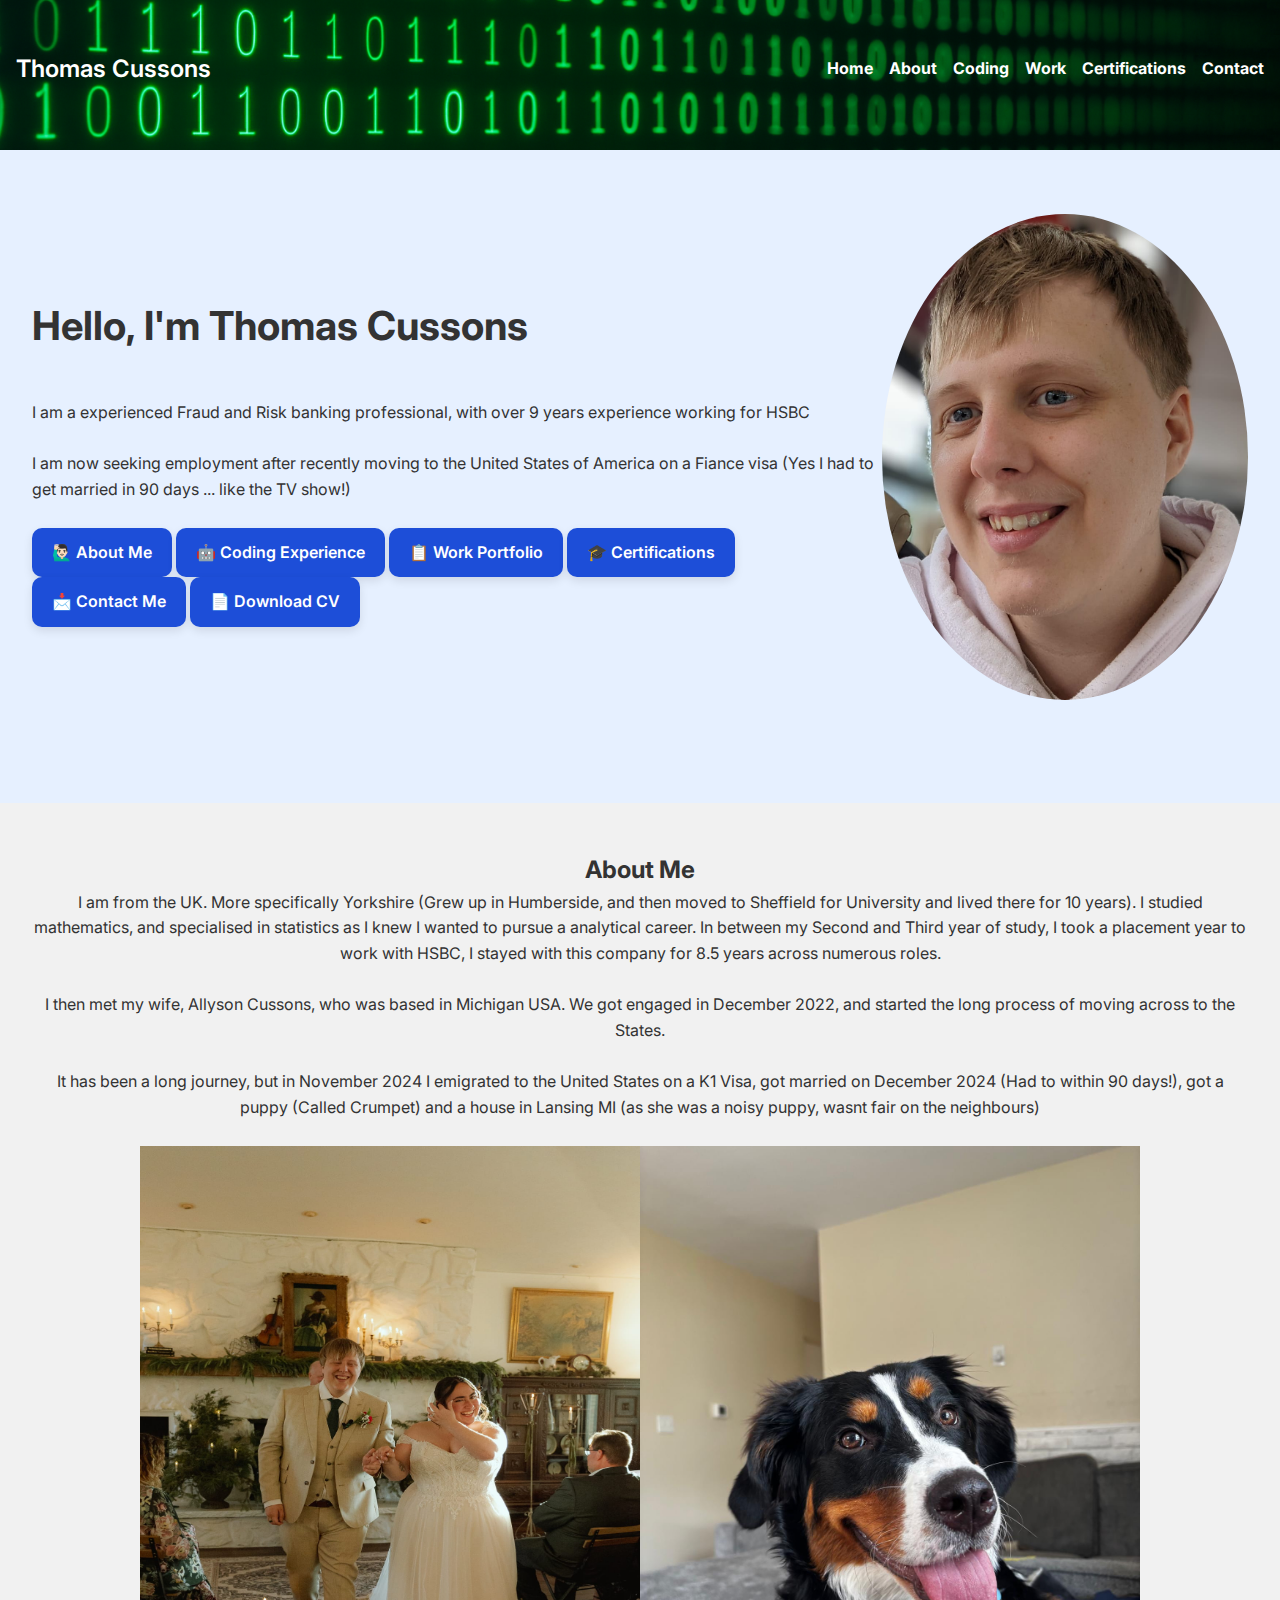
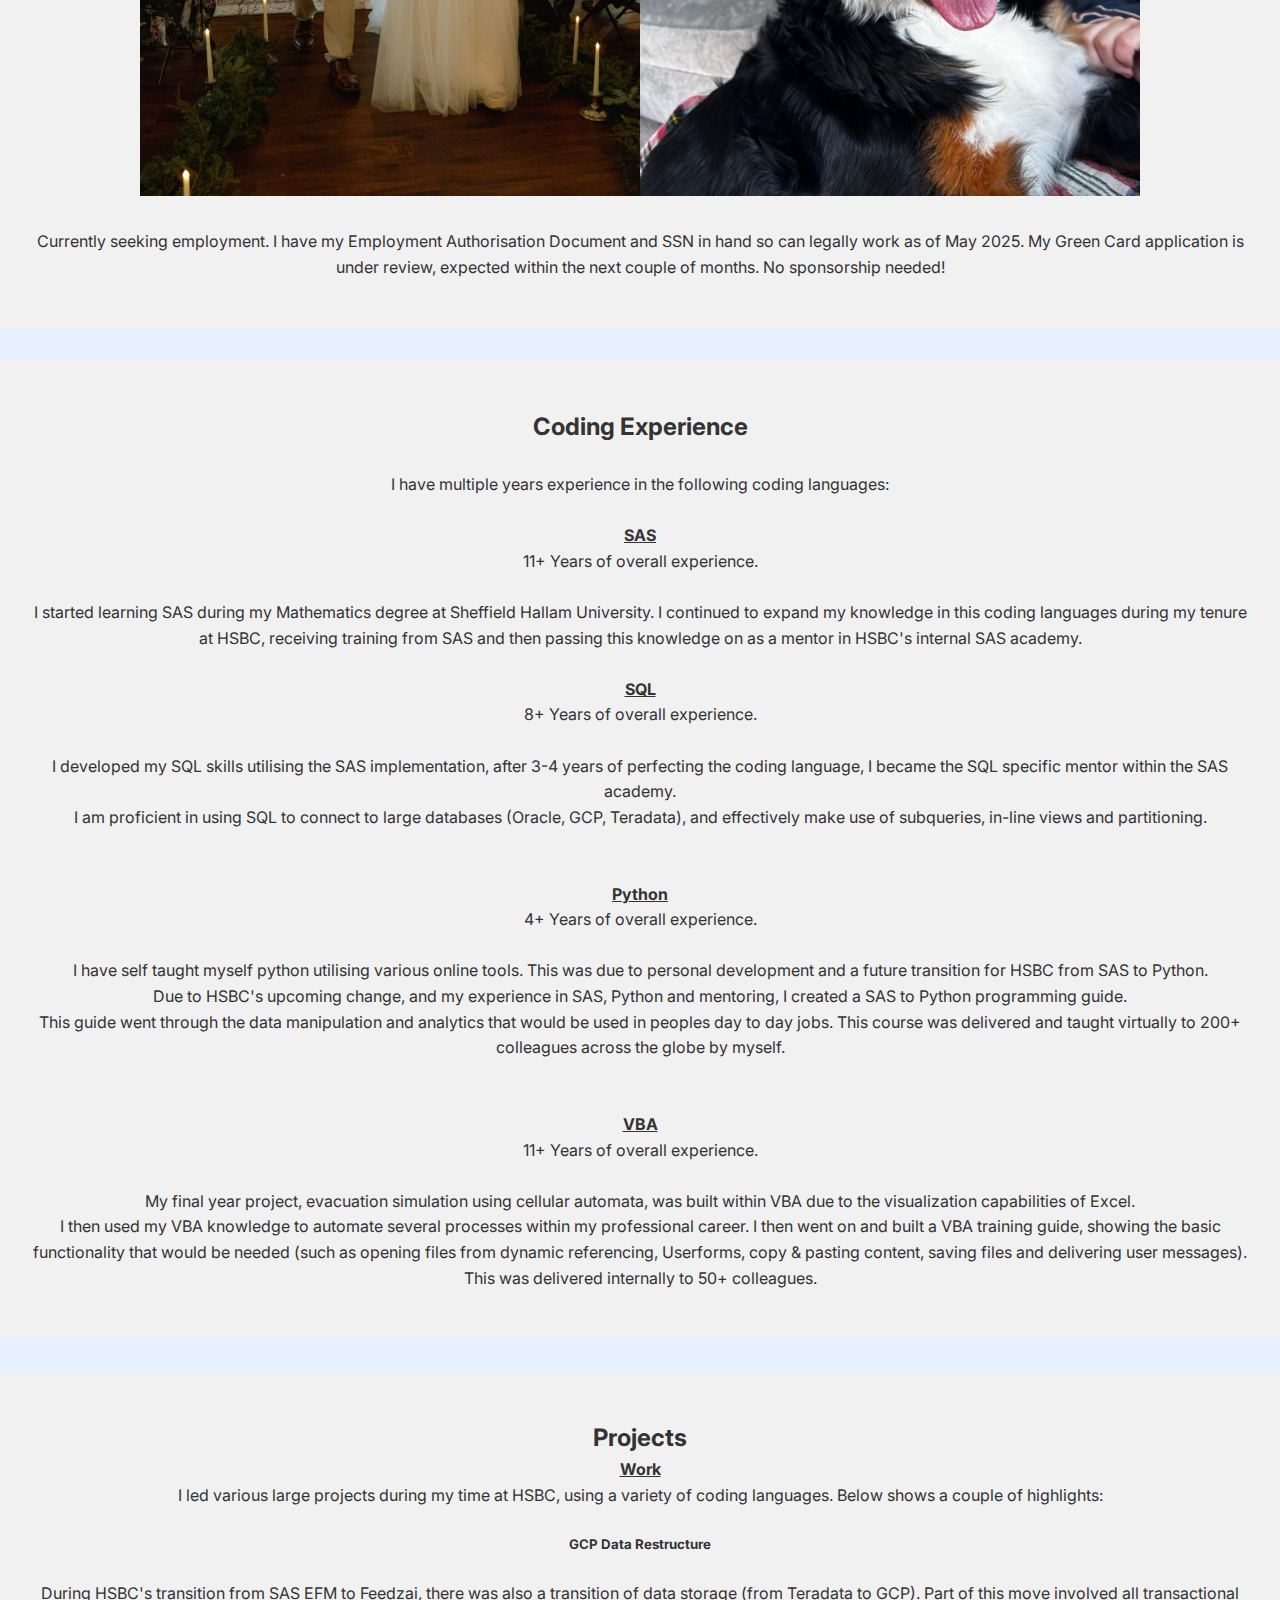
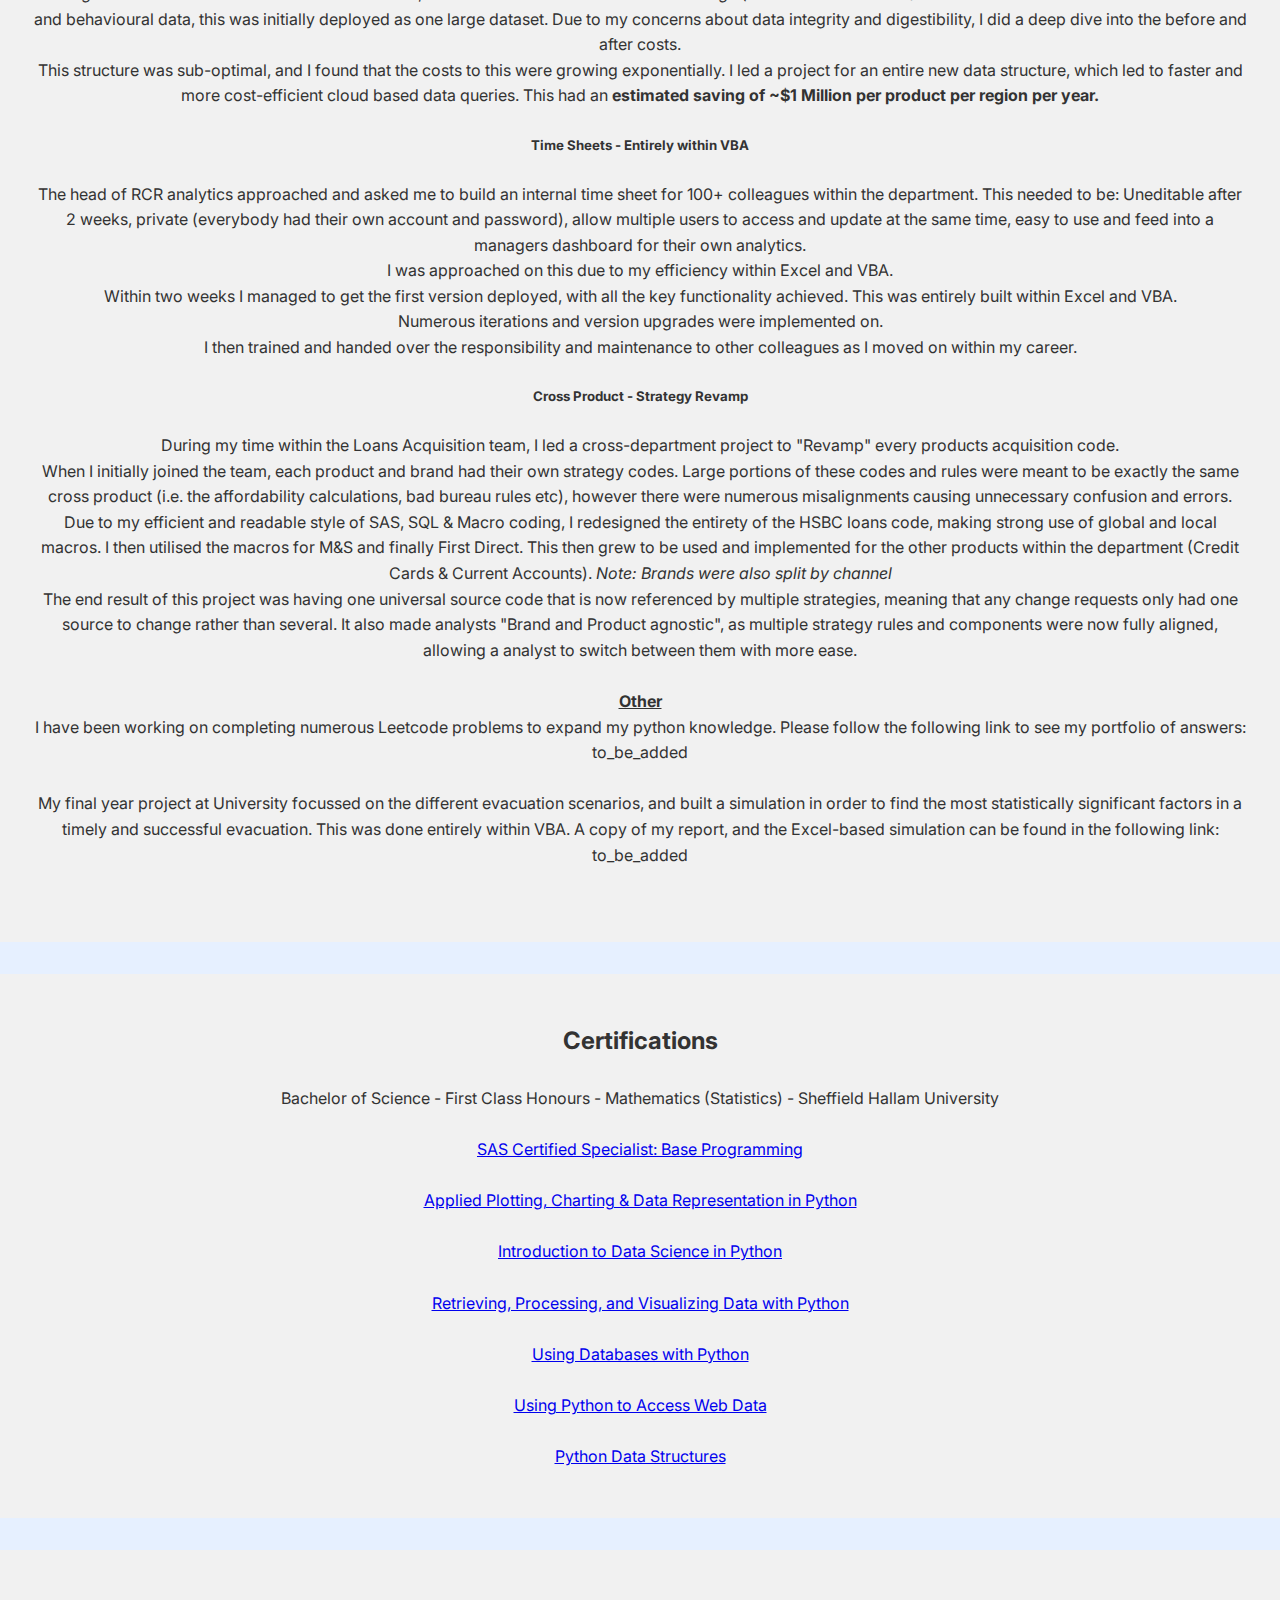
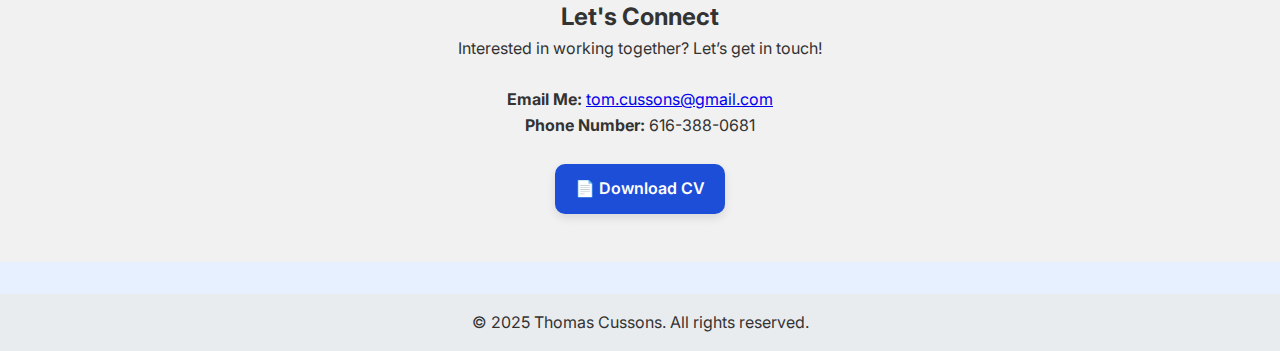
<file: index.html>
<!DOCTYPE html>
<html lang="en">
<head>
  <meta charset="UTF-8" />
  <meta name="viewport" content="width=device-width, initial-scale=1.0" />
  
  <title>Thomas Cussons | Portfolio</title>
  <link rel="stylesheet" href="style.css" />
  <link href="https://fonts.googleapis.com/css2?family=Inter:wght@400;600&display=swap" rel="stylesheet">
  
  <style>
   .btn-animation {
    display: inline-block;
    padding: 12px 20px;
    background-color: #1d4ed8; /* blue-700 */
    color: #ffffff;
    font-size: 16px;
    font-weight: 600;
    text-decoration: none;
    border-radius: 10px;
    transition: background-color 0.3s ease, transform 0.2s ease;
    box-shadow: 0 4px 10px rgba(0, 0, 0, 0.1);
  }

  .btn-animation:hover {
    background-color: #2563eb; /* blue-600 */
    transform: translateY(-2px);
    box-shadow: 0 6px 14px rgba(0, 0, 0, 0.15);
  }

  .btn-animation:active {
    transform: translateY(0);
    box-shadow: 0 3px 7px rgba(0, 0, 0, 0.1);
  }
 

header {
	background-image: url('images/binary.png'); /* Specify the path to your image */
	background-size: cover; /* This makes the image cover the entire header area */
    background-position: center; /* This centers the image within the header */
    height: 150px; /* Set a desired height for your header */
    /* Add other styling as needed for your header, like padding or text alignment */
    color: white; /* Set text color to contrast with the background */
    padding-top: 50px; /* Adjust padding as needed */
	width: 100vw;
	  
} 
  
  
  </style>
</head>
<body>
  <header>
    <nav>
      <div class="logo">Thomas Cussons</div>
      <ul>
        <li><a href="#">Home</a></li>
        <li><a href="#about">About</a></li>
		<li><a href="#coding">Coding</a></li>
        <li><a href="#portfolio">Work</a></li>
		<li><a href="#certifications">Certifications</a></li>
        <li><a href="#contact">Contact</a></li>
      </ul>
    </nav>
  </header>

  <section class="hero">
    <div class="hero-text">
      <h1>Hello, I'm Thomas Cussons</h1>
      <p><br>I am a experienced Fraud and Risk banking professional, with over 9 years experience working for HSBC <br><br> </p>
	  <p>I am now seeking employment after recently moving to the United States of America on a Fiance visa (Yes I had to get married in 90 days ... like the 
		TV show!)<br><br></p>	
      <a href="#about" class="btn-animation">🙋🏻‍♂️ About Me</a>
	  <a href="#code_exp" class="btn-animation">🤖 Coding Experience</a>
	  <a href="#portfolio" class="btn-animation">📋 Work Portfolio</a>
	  <a href="#certifications" class="btn-animation">🎓 Certifications</a>
	  <a href="#contact" class="btn-animation">📩 Contact Me</a>
	  <a href="Thomas Cussons - CV 2025.pdf" class="btn-animation">📄 Download CV	</a>
	  
    </div>
    <div class="hero-image">
      <img src="images/Selfie.png" alt="Your Photo">
    </div>
  </section>

  <section id="about" class="about-preview">
    <h2>About Me</h2>
    <p>I am from the UK. More specifically Yorkshire (Grew up in Humberside, and then moved to Sheffield for University and lived there for 10 years).
	I studied mathematics, and specialised in statistics as I knew I wanted to pursue a analytical career. In between my Second and Third year of study, I took a placement
	year to work with HSBC, I stayed with this company for 8.5 years across numerous roles.
	<br><br>
	I then met my wife, Allyson Cussons, who was based in Michigan USA.
	We got engaged in December 2022, and started the long process of moving across to the States.<br>
	<br>
	It has been a long journey, but in November 2024 I emigrated to the United States on a K1 Visa, got married on December 2024 (Had to within 90 days!), got a puppy (Called Crumpet)
	and a house in Lansing MI (as she was a noisy puppy, wasnt fair on the neighbours)
	<br>
	<br>
	<img src="images/Wedding.jpg" alt="Wedding" width="500" height="650"><img src="images/crumps.jpg" alt="Crumpets!!" width="500" height="650">
	<br>
	<br>
	Currently seeking employment. I have my Employment Authorisation Document and SSN in hand so can legally work as of May 2025. My Green Card application is under review, expected within the next
	couple of months. No sponsorship needed!
	</p>
	
  </section>
  
 <section id="code_exp" class="code_exp-preview">
    <h2>Coding Experience</h2>
    <p><br>I have multiple years experience in the following coding languages: <br><br></p>
	
	<p class="highlight-text">SAS</p>

			<p>
				11+ Years of overall experience.<br>
				<br>
				I started learning SAS during my Mathematics degree at Sheffield Hallam University. I continued to expand my knowledge in this coding languages
				during my tenure at HSBC, receiving training from SAS and then passing this knowledge on as a mentor in HSBC's internal SAS academy.
				<br>
				<br>
			</p>
	<p class="highlight-text">SQL</p>

			<p>
				8+ Years of overall experience.<br>
				<br>
				I developed my SQL skills utilising the SAS implementation, after 3-4 years of perfecting the coding language, I became the SQL specific mentor within
				the SAS academy.
				<br>
				I am proficient in using SQL to connect to large databases (Oracle, GCP, Teradata), and effectively make use of subqueries, in-line views and partitioning.
			</p>
				<br>
				<br>
			
			
	<p class="highlight-text">Python</p>

			<p>
				4+ Years of overall experience.<br>
				<br>
				I have self taught myself python utilising various online tools. This was due to personal development and a future transition for HSBC from SAS to Python.
				<br>
				Due to HSBC's upcoming change, and my experience in SAS, Python and mentoring, I created a SAS to Python programming guide.
				<br>
				This guide went through the data manipulation and analytics that would be used in peoples day to day jobs. This course was delivered and taught virtually to 200+ colleagues across the globe by myself.
			</p>
				<br>
				<br>
			
	<p class="highlight-text">VBA</p>

			<p>
				11+ Years of overall experience.<br>
				<br>
				My final year project, evacuation simulation using cellular automata, was built within VBA due to the visualization capabilities of Excel.
				<br>
				I then used my VBA knowledge to automate several processes within my professional career. I then went on and built a VBA training guide, showing the basic functionality that would be needed (such as
				 opening files from dynamic referencing, Userforms, copy & pasting content, saving files and delivering user messages). This was delivered internally to 50+ colleagues.
			</p>
  </section>


  <section id="portfolio" class="portfolio-preview">
    <h2>Projects</h2>
	<h4><u>Work</u></h4>
	<p>
	I led various large projects during my time at HSBC, using a variety of coding languages. Below shows a couple of highlights:<br><br>
	
	<h5>GCP Data Restructure</h5>
	<br>
		During HSBC's transition from SAS EFM to Feedzai, there was also a transition of data storage (from Teradata to GCP). Part of this move involved all transactional and behavioural data, 
		this was initially deployed as one large dataset. Due to my concerns about data integrity and digestibility, I did a deep dive into the before and after costs.<br>
		
		This structure was sub-optimal, and I found that the costs to this were growing exponentially. I led a project for an entire new data structure, which led to faster and more cost-efficient
		cloud based data queries. This had an <strong> estimated saving of ~$1 Million per product per region per year.</strong>
	<br><br>
	<h5>Time Sheets - Entirely within VBA</h5>
	<br>
		The head of RCR analytics approached and asked me to build an internal time sheet for 100+ colleagues within the department. This needed to be: Uneditable after 2 weeks, private (everybody had their
		own account and password), allow multiple users to access and update at the same time, easy to use and feed into a managers dashboard for their own analytics.<br>
		I was approached on this due to my efficiency within Excel and VBA.<br>
		Within two weeks I managed to get the first version deployed, with all the key functionality achieved. This was entirely built within Excel and VBA.<br>
		Numerous iterations  and version upgrades were implemented on.<br> I then trained and handed over the responsibility and maintenance to other colleagues as I moved on within my career.
	<br><br>
	<h5>Cross Product - Strategy Revamp</h5>
	<br>
		During my time within the Loans Acquisition team, I led a cross-department project to "Revamp" every products acquisition code.<br>
		When I initially joined the team, each product and brand had their own strategy codes. Large portions of these codes and rules were meant to be exactly the same cross product (i.e. the affordability calculations,
		 bad bureau rules etc), however there were numerous misalignments causing unnecessary confusion and errors.<br>
		Due to my efficient and readable style of SAS, SQL & Macro coding, I redesigned the entirety of the HSBC loans code, making strong use of global and local macros. I then utilised the macros for M&S and finally
		First Direct. This then grew to be used and implemented for the other products within the department (Credit Cards & Current Accounts). <i>Note: Brands were also split by channel</i><br>
		The end result of this project was having one universal source code that is now referenced by multiple strategies, meaning that any change requests only had one source to change rather than several.
		It also made analysts "Brand and Product agnostic", as multiple strategy rules and components were now fully aligned, allowing a analyst to switch between them with more ease.
	<br><br>
	</p>
	
	<h4><u>Other</u></h4>
    <p>I have been working on completing numerous Leetcode problems to expand my python knowledge. Please follow the following link to see my portfolio of answers:  to_be_added</p>
	<br>
	<p>My final year project at University focussed on the different evacuation scenarios, and built a simulation in order to find the most statistically significant factors in a timely and successful evacuation.
	This was done entirely within VBA. A copy of my report, and the Excel-based simulation can be found in the following link: to_be_added</p>
	<br>
	
  </section>
  
  
   <section id="certifications" class="certifications-preview">
	<h2>Certifications</h2>
	<br>			
		<p>Bachelor of Science - First Class Honours - Mathematics (Statistics) - Sheffield Hallam University</p>
	<br>				
		<a href="https://www.credly.com/badges/50a29ba3-7b3c-43fc-84aa-35a621c0ed3d/linked_in_profile">SAS Certified Specialist: Base Programming</a>
	<br><br>			
		<a href="https://www.coursera.org/account/accomplishments/verify/EVN0NDX7XMOB">Applied Plotting, Charting & Data Representation in Python</a>
	<br><br>			
		<a href="https://www.coursera.org/account/accomplishments/verify/F8MDC5JSM7UV">Introduction to Data Science in Python</a>
	<br><br>			
		<a href="https://coursera.org/share/5eabdb1b0dfa91b9ab8f0e4d092dc1b8">Retrieving, Processing, and Visualizing Data with Python</a>
	<br><br>			
		<a href="https://www.coursera.org/account/accomplishments/verify/2K8MD5D2WHAH?utm_campaign=sharing_cta&utm_content=cert_image&utm_medium=certificate&utm_product=course&utm_source=android">Using Databases with Python</a>
	<br><br>			
		<a href="https://www.coursera.org/account/accomplishments/certificate/FSYMYF4E8TZB">Using Python to Access Web Data</a>
	<br><br>			
		<a href="https://coursera.org/share/d54ec2422b8139d3302700825f746016">Python Data Structures</a>
	
	<br>
	
  </section>

  <section id="contact" class="contact-cta">
    <h2>Let's Connect</h2>
    <p>Interested in working together? Let’s get in touch!<br><br></p>
    <p><strong>Email Me: </strong><a href="mailto:tom.cussons@gmail.com">tom.cussons@gmail.com</a> </p>
	<p><strong>Phone Number: </strong>616-388-0681<br><br></p>
	<a href="Thomas Cussons - CV 2025.pdf" class="btn-animation">📄 Download CV </a>
  </section>

  <footer>
    <p>&copy; 2025 Thomas Cussons. All rights reserved.</p>
  </footer>
</body>
</html>
</file>
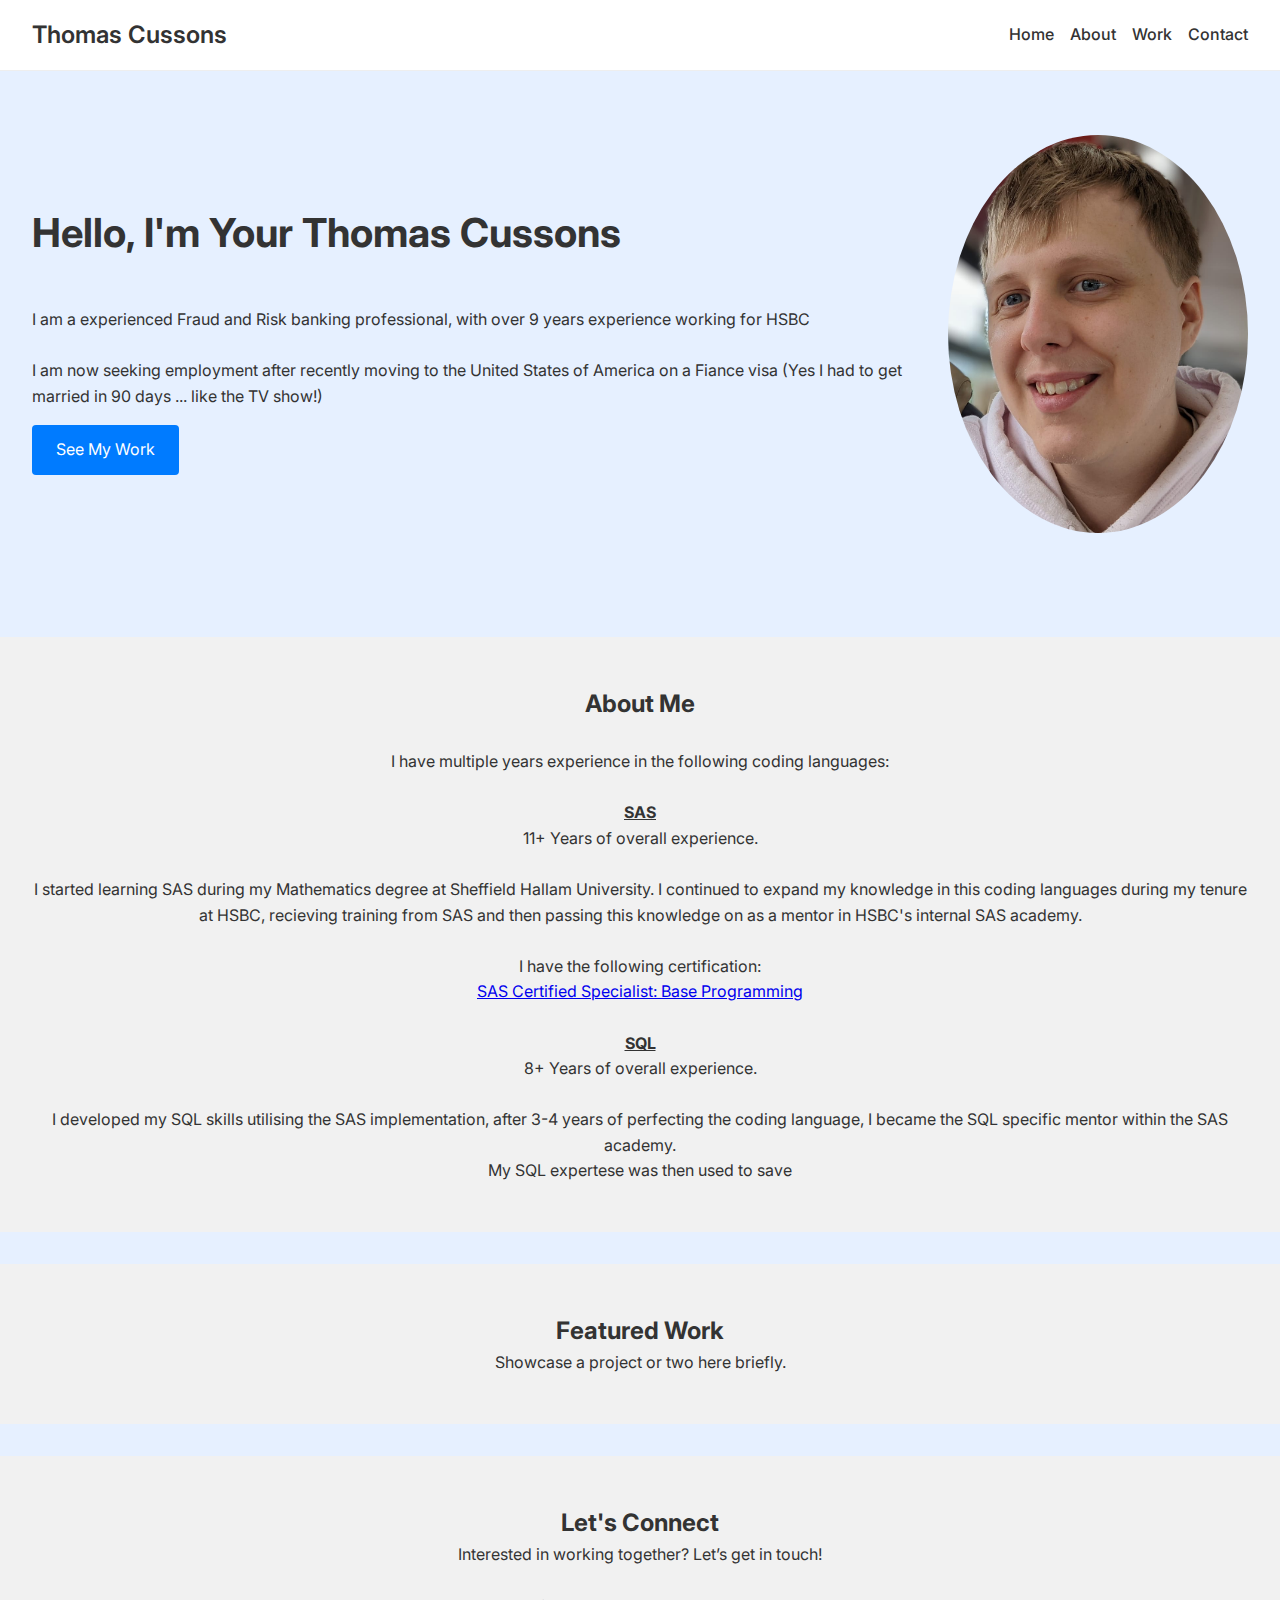
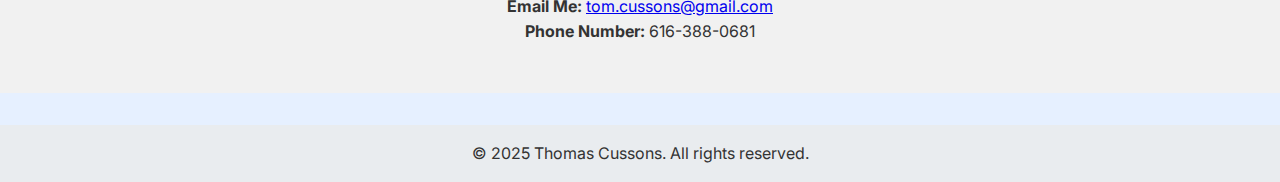
<file: Portfolio Website/index.html>
<!DOCTYPE html>
<html lang="en">
<head>
  <meta charset="UTF-8" />
  <meta name="viewport" content="width=device-width, initial-scale=1.0" />
  <title>Thomas Cussons | Portfolio</title>
  <link rel="stylesheet" href="style.css" />
  <link href="https://fonts.googleapis.com/css2?family=Inter:wght@400;600&display=swap" rel="stylesheet">
</head>
<body>
  <header>
    <nav>
      <div class="logo">Thomas Cussons</div>
      <ul>
        <li><a href="#">Home</a></li>
        <li><a href="#about">About</a></li>
        <li><a href="#portfolio">Work</a></li>
        <li><a href="#contact">Contact</a></li>
      </ul>
    </nav>
  </header>

  <section class="hero">
    <div class="hero-text">
      <h1>Hello, I'm Your Thomas Cussons</h1>
      <p><br>I am a experienced Fraud and Risk banking professional, with over 9 years experience working for HSBC <br><br> </p>
	  <p>I am now seeking employment after recently moving to the United States of America on a Fiance visa (Yes I had to get married in 90 days ... like the 
		TV show!)<br></p>
      <a href="#portfolio" class="btn">See My Work</a>
    </div>
    <div class="hero-image">
      <img src="images/Selfie.png" alt="Your Photo">
    </div>
  </section>

  <section id="about" class="about-preview">
    <h2>About Me</h2>
    <p><br>I have multiple years experience in the following coding languages: <br><br></p>
	
	<p class="highlight-text">SAS</p>

			<p>
				11+ Years of overall experience.<br>
				<br>
				I started learning SAS during my Mathematics degree at Sheffield Hallam University. I continued to expand my knowledge in this coding languages
				during my tenure at HSBC, recieving training from SAS and then passing this knowledge on as a mentor in HSBC's internal SAS academy.
				<br>
				<br>
				I have the following certification:
				<br>				
				<a href="https://www.credly.com/badges/50a29ba3-7b3c-43fc-84aa-35a621c0ed3d/linked_in_profile">SAS Certified Specialist: Base Programming</a>
				<br>
				<br>
			</p>
	<p class="highlight-text">SQL</p>

			<p>
				8+ Years of overall experience.<br>
				<br>
				I developed my SQL skills utilising the SAS implementation, after 3-4 years of perfecting the coding language, I became the SQL specific mentor within
				the SAS academy.
				<br>
				My SQL expertese was then used to save 
			</p>
  </section>

  <section id="portfolio" class="portfolio-preview">
    <h2>Featured Work</h2>
    <p>Showcase a project or two here briefly.</p>
  </section>

  <section id="contact" class="contact-cta">
    <h2>Let's Connect</h2>
    <p>Interested in working together? Let’s get in touch!<br><br></p>
    <p><strong>Email Me: </strong><a href="mailto:tom.cussons@gmail.com">tom.cussons@gmail.com</a> </p>
	<p><strong>Phone Number: </strong>616-388-0681<br></p>
  </section>

  <footer>
    <p>&copy; 2025 Thomas Cussons. All rights reserved.</p>
  </footer>
</body>
</html>
</file>
<file: style.css>
* {
  margin: 0;
  padding: 0;
  box-sizing: border-box;
}

body {
  font-family: 'Inter', sans-serif;
  line-height: 1.6;
  background: #e6f0ff;
  color: #333;
  width: 100%;
}



nav {
  display: flex;
  justify-content: space-between;
  align-items: center;
}

nav .logo {
  font-size: 1.5rem;
  font-weight: 600;
}

nav ul {
  list-style: none;
  display: flex;
  gap: 1rem;
}

nav a {
  text-decoration: none;
  color: white;       /* Make links white */
  font-weight: bold;  /* Make links bold */
}

.hero {
  display: flex;
  align-items: center;
  justify-content: space-between;
  padding: 4rem 2rem;
  background: #e6f0ff;
  width: 100%;
}

.hero-text h1 {
  font-size: 2.5rem;
  margin-bottom: 1rem;
}

.hero-text .btn {
  display: inline-block;
  margin-top: 1rem;
  padding: 0.75rem 1.5rem;
  background-color: #007bff;
  color: white;
  text-decoration: none;
  border-radius: 4px;
}

.hero-image img {
	max-width: 960px;
	width: 100%;
  border-radius: 50%;
}

.about-preview, .portfolio-preview,  .certifications-preview, .code_exp-preview, .contact-cta {
  padding: 3rem 2rem;
  text-align: center;
  background: #f1f1f1;
  margin-top: 2rem;
}

footer {
  text-align: center;
  padding: 1rem;
  background: #e9ecef;
  margin-top: 2rem;
}

.bullet-list {
  display: inline-block;
  text-align: center;
  list-style-type: disc;
  list-style-position: outside;
  padding-left: 1.5rem;
}

.bullet-list li {
  margin-bottom: 0.5rem;
}

.highlight-text {
  font-weight: bold;
  text-decoration: underline;
  font-size: 1.0rem; /* or try 24px */
}

/* Prevent header/nav from overflowing */
header {
  overflow-x: hidden;
  width: 100%;
}

/* Make nav items wrap and fit smaller screens */
nav ul {
  flex-wrap: wrap;
  justify-content: center;
  padding: 0;
  margin: 0;
}

/* Ensure nav doesn't cause horizontal scroll */
nav {
  flex-wrap: wrap;
  padding: 0 1rem;
  width
</file>
<file: Portfolio Website/style.css>
* {
  margin: 0;
  padding: 0;
  box-sizing: border-box;
}

body {
  font-family: 'Inter', sans-serif;
  line-height: 1.6;
  background: #e6f0ff;
  color: #333;
}

header {
  background: white;
  border-bottom: 1px solid #eee;
  padding: 1rem 2rem;
}

nav {
  display: flex;
  justify-content: space-between;
  align-items: center;
}

nav .logo {
  font-size: 1.5rem;
  font-weight: 600;
}

nav ul {
  list-style: none;
  display: flex;
  gap: 1rem;
}

nav a {
  text-decoration: none;
  color: #333;
  font-weight: 500;
}

.hero {
  display: flex;
  align-items: center;
  justify-content: space-between;
  padding: 4rem 2rem;
  background: #e6f0ff;
}

.hero-text h1 {
  font-size: 2.5rem;
  margin-bottom: 1rem;
}

.hero-text .btn {
  display: inline-block;
  margin-top: 1rem;
  padding: 0.75rem 1.5rem;
  background-color: #007bff;
  color: white;
  text-decoration: none;
  border-radius: 4px;
}

.hero-image img {
  max-width: 300px;
  border-radius: 50%;
}

.about-preview, .portfolio-preview, .contact-cta {
  padding: 3rem 2rem;
  text-align: center;
  background: #f1f1f1;
  margin-top: 2rem;
}

footer {
  text-align: center;
  padding: 1rem;
  background: #e9ecef;
  margin-top: 2rem;
}

.bullet-list {
  display: inline-block;
  text-align: center;
  list-style-type: disc;
  list-style-position: outside;
  padding-left: 1.5rem;
}

.bullet-list li {
  margin-bottom: 0.5rem;
}

.highlight-text {
  font-weight: bold;
  text-decoration: underline;
  font-size: 1.0rem; /* or try 24px */
}
</file>
